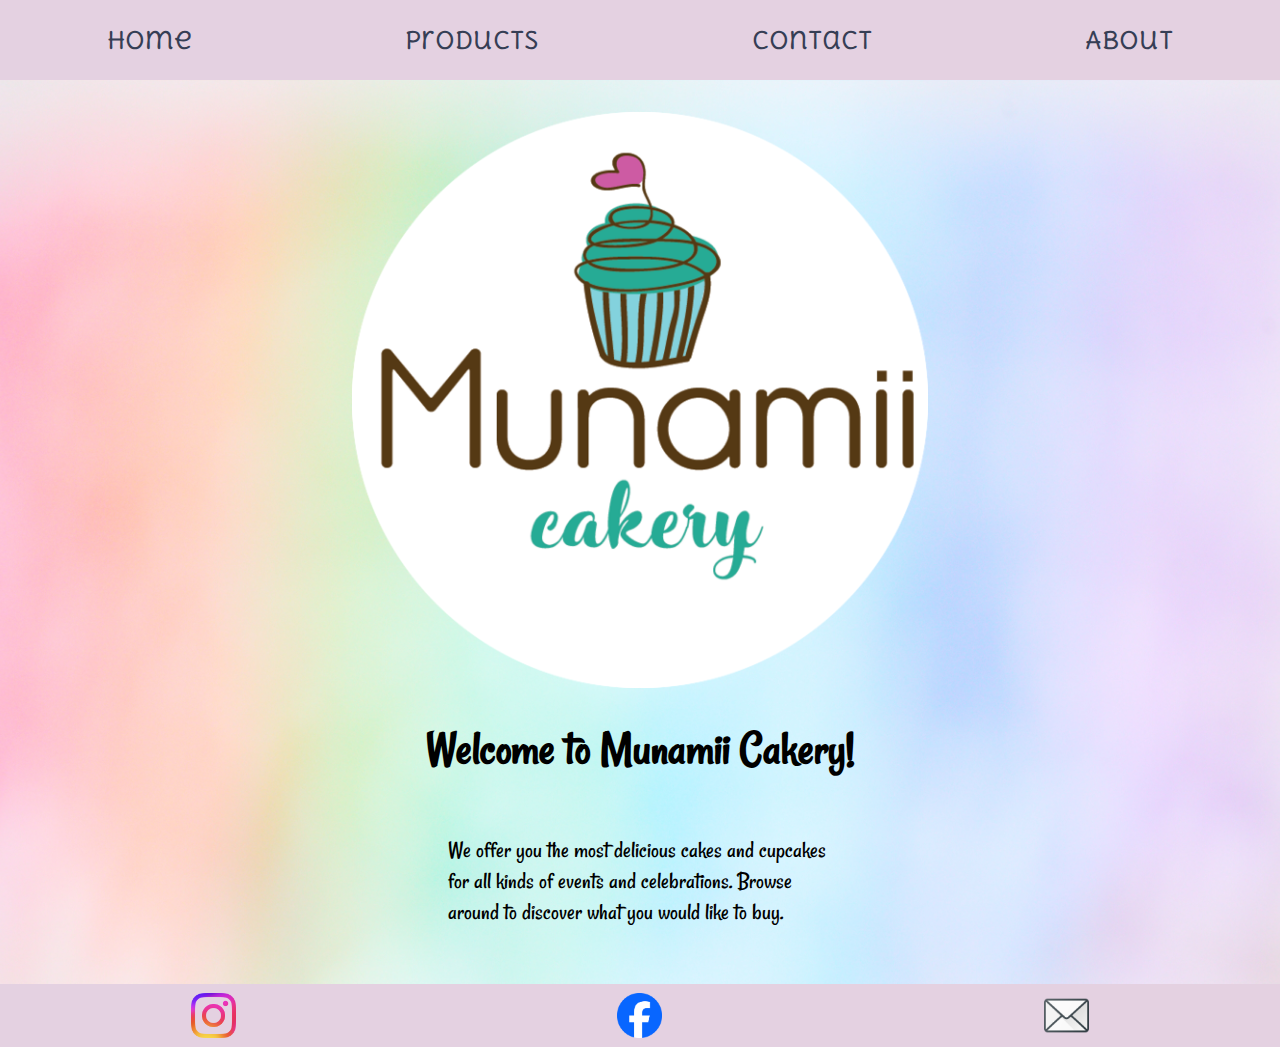
<file: index.html>
<!DOCTYPE html>
<html lang="en">
  <head>
    <meta charset="UTF-8" />
    <meta name="viewport" content="width=device-width, initial-scale=1.0" />
    <link rel="icon" type="image/x-icon" href="images/favicon.ico" />
    <link rel="stylesheet" href="styles.css" />
    <title>Munamii Cakery</title>
  </head>
  <body>
    <header>
      <nav>
        <a class="nav-link" href="#">Home</a>
        <a class="nav-link" href="products.html">Products</a>
        <a class="nav-link" href="contact.html">Contact</a>
        <a class="nav-link" href="about.html">About</a>
      </nav>
    </header>
    <div class="home-container">
      <img src="images/logo.png" alt="logo" />
      <h1>Welcome to Munamii Cakery!</h1>
      <p>
        We offer you the most delicious cakes and cupcakes for all kinds of
        events and celebrations. Browse around to discover what you would like
        to buy.
      </p>
    </div>
    <footer>
      <div class="social-container">
        <a target="_blank" href="https://www.instagram.com/munamii.cakery/">
          <img
            class="social-logo"
            src="images/Instagram_Glyph_Gradient.png"
            alt="Instagram logo"
          />
        </a>
      </div>
      <div class="social-container">
        <a target="_blank" href="https://www.facebook.com/munamiicupcakes/">
          <img
            class="social-logo"
            src="images/Facebook_Logo_Primary.png"
            alt="Facebook logo"
          />
        </a>
      </div>
      <div class="social-container">
        <a href="mailto:mail@mc.com">
          <img class="social-logo" src="images/envelope.png" alt="envelope" />
        </a>
      </div>
    </footer>
  </body>
</html>
</file>
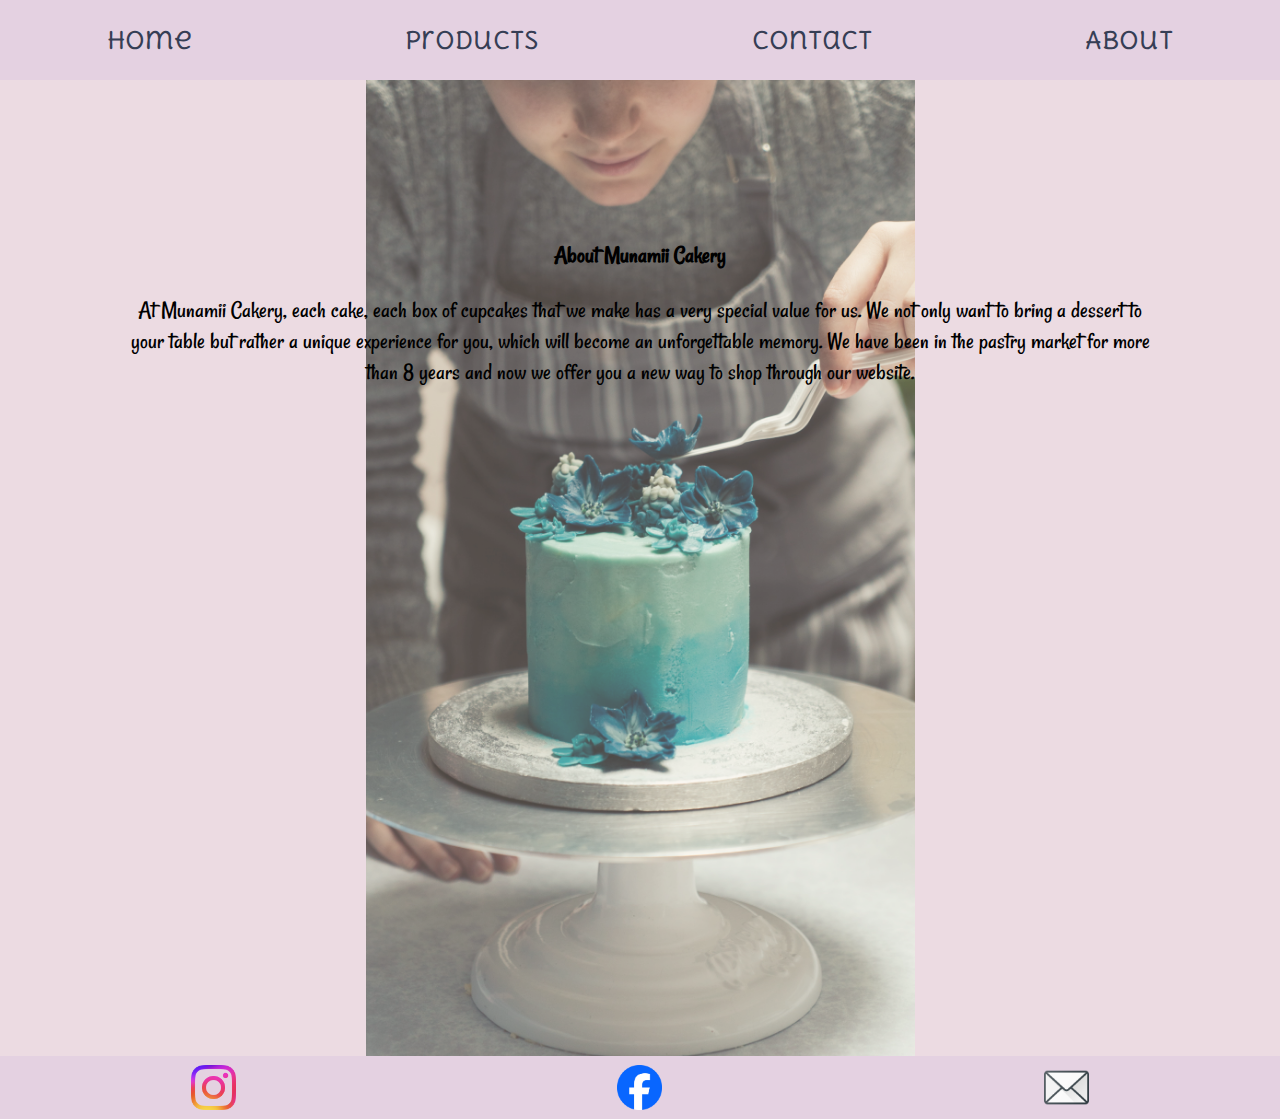
<file: about.html>
<!DOCTYPE html>
<html lang="en">
  <head>
    <meta charset="UTF-8" />
    <meta name="viewport" content="width=device-width, initial-scale=1.0" />
    <link rel="icon" type="image/x-icon" href="images/favicon.ico" />
    <link rel="stylesheet" href="styles.css" />
    <title>Munamii Cakery</title>
  </head>
  <body>
    <header>
      <nav>
        <a class="nav-link" href="index.html">Home</a>
        <a class="nav-link" href="products.html">Products</a>
        <a class="nav-link" href="contact.html">Contact</a>
        <a class="nav-link" href="#">About</a>
      </nav>
    </header>
    <section class="about-page">
      <div class="about-container">
        <h4>About Munamii Cakery</h4>
        <p>
          At Munamii Cakery, each cake, each box of cupcakes that we make has a
          very special value for us. We not only want to bring a dessert to your
          table but rather a unique experience for you, which will become an
          unforgettable memory. We have been in the pastry market for more than
          8 years and now we offer you a new way to shop through our website.
        </p>
      </div>
    </section>
    <footer>
      <div class="social-container">
        <a target="_blank" href="https://www.instagram.com/munamii.cakery/">
          <img
            class="social-logo"
            src="images/Instagram_Glyph_Gradient.png"
            alt="Instagram logo"
          />
        </a>
      </div>
      <div class="social-container">
        <a target="_blank" href="https://www.facebook.com/munamiicupcakes/">
          <img
            class="social-logo"
            src="images/Facebook_Logo_Primary.png"
            alt="Facebook logo"
          />
        </a>
      </div>
      <div class="social-container">
        <a href="mailto:mail@mc.com">
          <img class="social-logo" src="images/envelope.png" alt="envelope" />
        </a>
      </div>
    </footer>
  </body>
</html>
</file>
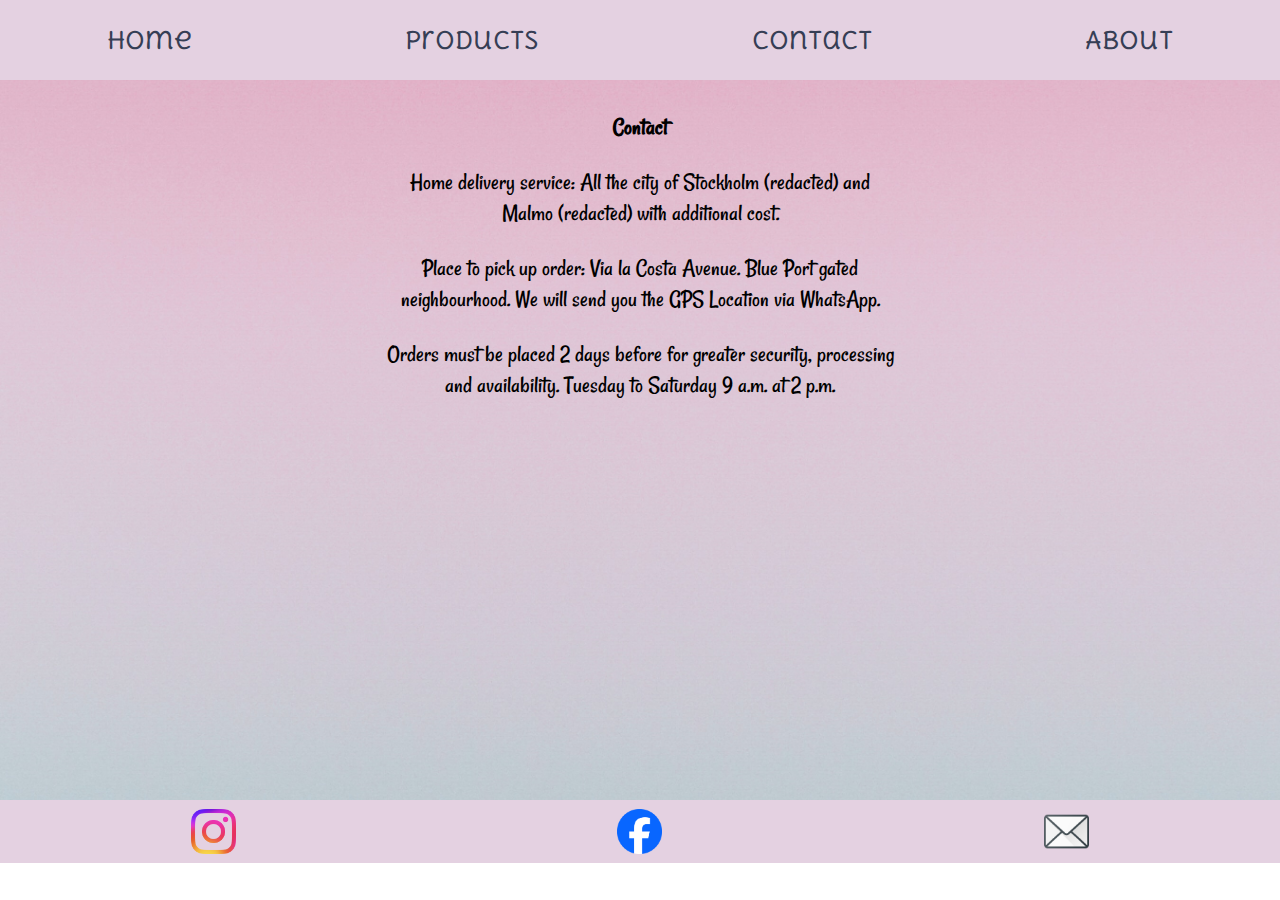
<file: contact.html>
<!DOCTYPE html>
<html lang="en">
  <head>
    <meta charset="UTF-8" />
    <meta name="viewport" content="width=device-width, initial-scale=1.0" />
    <link rel="icon" type="image/x-icon" href="images/favicon.ico" />
    <link rel="stylesheet" href="styles.css" />
    <title>Munamii Cakery</title>
  </head>
  <body>
    <header>
      <nav>
        <a class="nav-link" href="index.html">Home</a>
        <a class="nav-link" href="products.html">Products</a>
        <a class="nav-link" href="#">Contact</a>
        <a class="nav-link" href="about.html">About</a>
      </nav>
    </header>
    <div class="contact-page">
      <section>
        <h4>Contact</h4>
        <p>
          Home delivery service: All the city of Stockholm (redacted) and Malmo
          (redacted) with additional cost.
        </p>
        <p>
          Place to pick up order: Via la Costa Avenue. Blue Port gated
          neighbourhood. We will send you the GPS Location via WhatsApp.
        </p>
        <p>
          Orders must be placed 2 days before for greater security, processing
          and availability. Tuesday to Saturday 9 a.m. at 2 p.m.
        </p>
      </section>
    </div>
    <footer>
      <div class="social-container">
        <a target="_blank" href="https://www.instagram.com/munamii.cakery/">
          <img
            class="social-logo"
            src="images/Instagram_Glyph_Gradient.png"
            alt="Instagram logo"
          />
        </a>
      </div>
      <div class="social-container">
        <a target="_blank" href="https://www.facebook.com/munamiicupcakes/">
          <img
            class="social-logo"
            src="images/Facebook_Logo_Primary.png"
            alt="Facebook logo"
          />
        </a>
      </div>
      <div class="social-container">
        <a href="mailto:mail@mc.com">
          <img class="social-logo" src="images/envelope.png" alt="envelope" />
        </a>
      </div>
    </footer>
  </body>
</html>
</file>
<file: styles.css>
@import url("https://fonts.googleapis.com/css2?family=Delius+Unicase&family=Rancho&display=swap");

body {
  box-sizing: border-box;
  margin: 0;
  font-family: "Rancho", cursive;
  font-size: x-large;
}
nav {
  font-family: "Delius Unicase", cursive;
  display: flex;
  justify-content: space-around;
  align-items: center;
  height: 5rem;
}
nav > a:visited,
.product-links > a {
  color: #363e55;
}

nav > a,
.product-links > a {
  text-decoration: none;
}
footer {
  padding-top: 1vh;
  display: flex;
  justify-content: space-around;
}
header,
footer {
  background-color: rgb(228, 209, 225);
}
.social-logo {
  height: 5vh;
  width: auto;
}

.home-container {
  background-image: url("images/alexander-grey-jYbKxinWQGk-unsplash.jpg");
  background-position: center;
  background-size: cover;
  display: flex;
  flex-direction: column;
  align-items: center;
  justify-content: center;
  /* min-height: 90vh; */
  padding: 2rem 0;
}
.home-container > img {
  height: auto;
  max-width: 45vw;
}
.home-container > p {
  max-width: 30%;
}

.product-container {
  display: flex;
  flex-direction: row;
  flex-wrap: wrap;
  justify-content: space-evenly;
}
.product-item {
  /* border: 2px solid #DFE7FD; */
  margin: 1rem;
  padding: 1rem;
  background-color: #dfe7fd8f;
  border-radius: 0.5rem;
  box-shadow: 2px 2px 10px ;
}
.product-heading {
  text-align: center;
  font-size: 4rem;
}
.product-links {
  text-align: center;
}
.product-page {
  background-image: url("images/j-lee-5WFfI63aEBo-unsplash.jpg");
  background-position: center;
  background-size: cover;
  min-height: fit-content;
}
.product-item > img {
  border-radius: 0.5rem;
  height: auto;
  width: 30vh;
}
.contact-page {
  background-image: url("images/j-lee-5WFfI63aEBo-unsplash.jpg");
  background-position: center;
  background-size: cover;
  padding: 0 30vw;
  text-align: center;
  min-height: 80vh;
  margin-top: 0;
}
.contact-page > section > h4,
.about-page > div > h4 {
  margin: 0;
  padding-top: 2rem;
}
.about-page {
  background-color: rgb(228, 209, 225);
  background-image: url("images/holly-stratton-ttY5ZD2O3h8-unsplash.jpg");
  background-position: center;
  background-size: contain;
  background-repeat: no-repeat;
  min-height: 80vh;
  /* padding: 0 30vw; */
}
.about-container {
  background-color: rgba(255, 241, 230, 0.301);
  text-align: center;
  padding: 10vw;
  min-height: 80vh;
}

.nav-link {
  padding: 0 2rem;
  color: #363e55
}

.nav-link:hover {
  /* ! text jumps up to top when hovering */
  background-color: rgb(129, 117, 127);
  height: 100%;
}

/* This is when the nav menu starts to disappear */
@media only screen and (max-width: 674px) {
  nav {
    flex-direction: column;
    height: auto;
  }
  .nav-link {
    margin: 0.3rem;
  }
  footer {
    flex-direction: column;
    align-items: center;
  }
  .product-item > img {
    height: 30vh;
    width: auto;
  }
  .about-page {
    background-size: cover;
  }
  .about-container {
    background-color: rgba(255, 241, 230, 0.507);
  }
}
</file>
